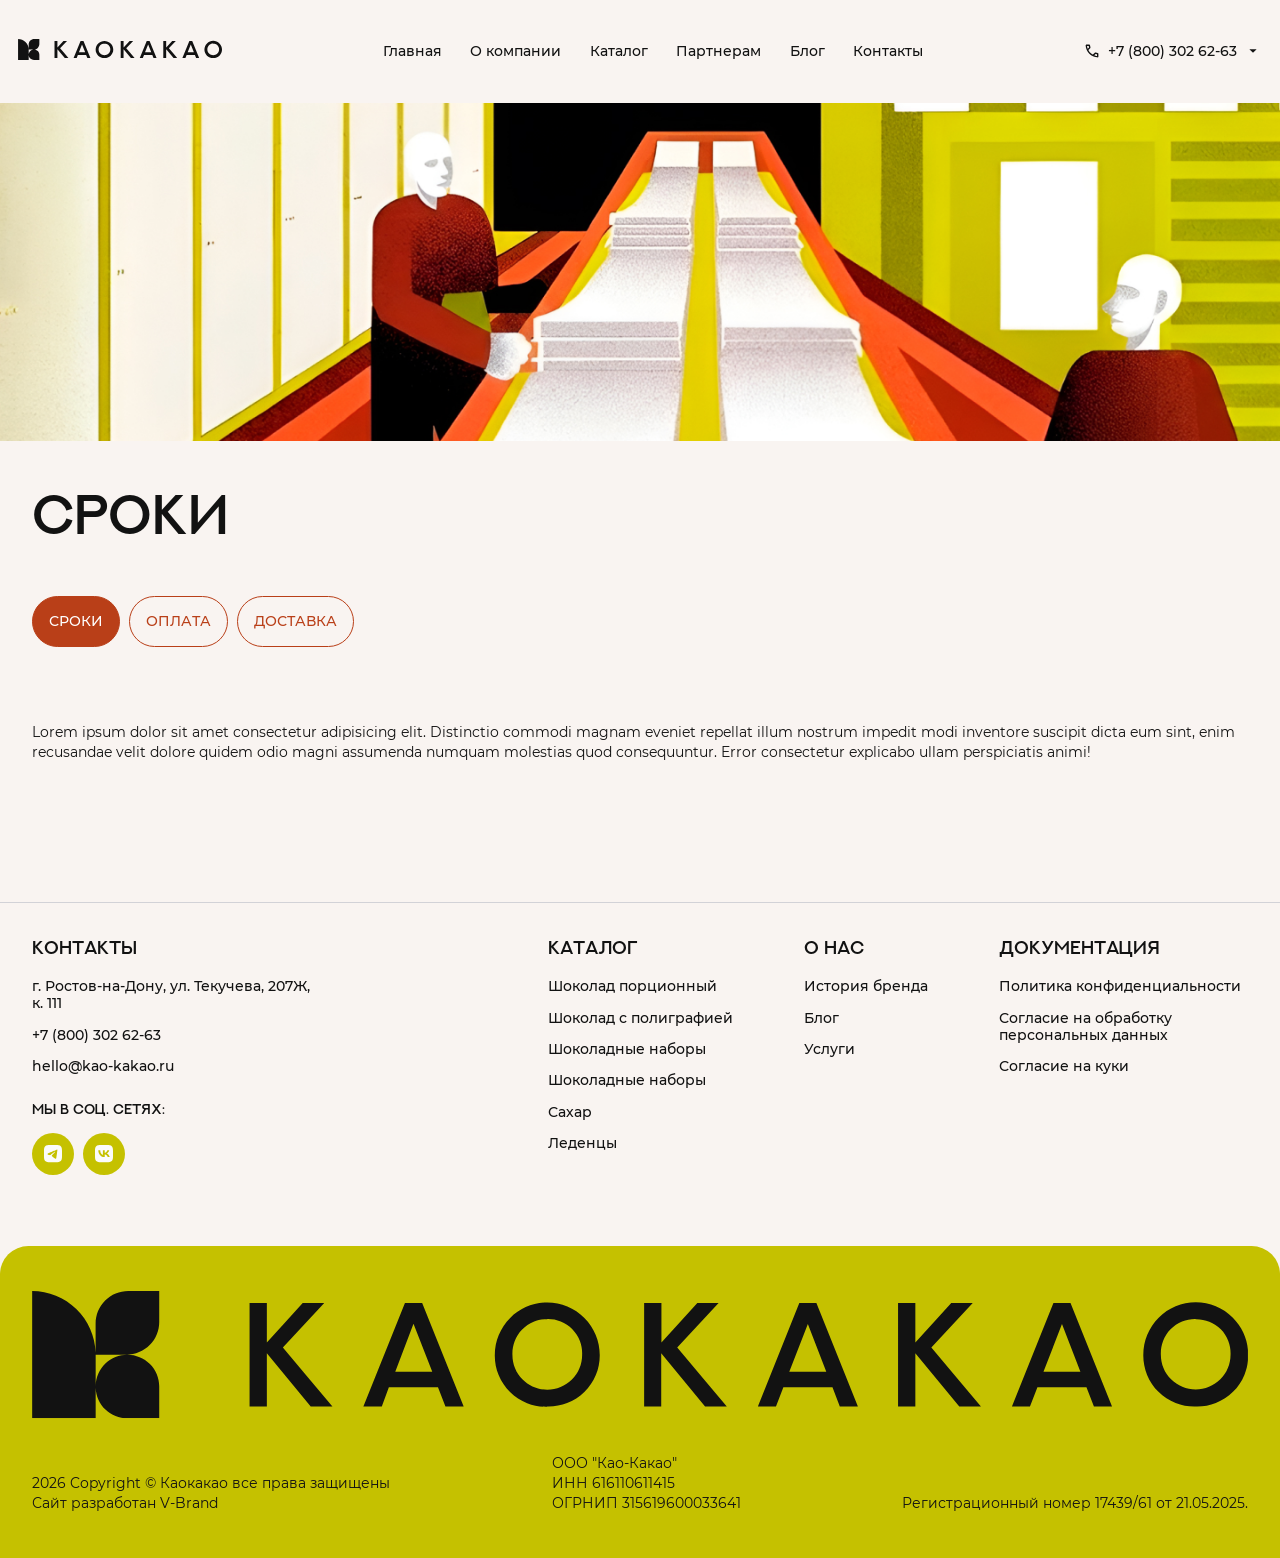
<file: pages/page-payment.html>
<!DOCTYPE html>
<html lang="en">
<head>
    <meta charset="UTF-8">
    <meta name="viewport" content="width=device-width, initial-scale=1.0">
    <link rel="stylesheet" href="../assets/styles/global.css">
    <link rel="stylesheet" href="../assets/styles/payment.css">
    <title>Условия/оплата/Доставка - каокакао</title>
</head>
<body>
    <header class="header">
        <a href="/" class="header-logo fade-up">
            <img src="../assets/images/logo.svg" alt="logo" class="header-logo-image">
        </a>
        <nav class="header-nav">
            <a href="#" class="header-link link black fade-up">
                Главная
            </a>
            <a href="#" class="header-link link black fade-up">
                О компании
            </a>
            <a href="#" class="header-link link black fade-up">
                Каталог
            </a>
            <a href="#" class="header-link link black fade-up">
                Партнерам
            </a>
            <a href="#" class="header-link link black fade-up">
                Блог
            </a>
            <a href="#" class="header-link link black fade-up">
                Контакты
            </a>
        </nav>
        <div class="header-dropdown fade-up">
            <p class="header-dropdown__title link black">
                +7 (800) 302 62-63
            </p>
            <div class="header-dropdown__modal">
                <div class="header-dropdown__list">
                    <div class="header-dropdown__item">
                        <p class="header-dropdown__item title heading-h6 gray">
                            Телефон:
                        </p>
                        <a href="tel:+78003026263" class="header-dropdown__item body black">
                            +7 (800) 302 62-63
                        </a>
                    </div>
                    <div class="header-dropdown__item">
                        <p class="header-dropdown__item title heading-h6 gray">
                            Email:
                        </p>
                        <a href="mailto:hello@kao-kakao.ru" class="header-dropdown__item body black">
                            hello@kao-kakao.ru
                        </a>
                    </div>
                    <div class="header-dropdown__item">
                        <p class="header-dropdown__item title heading-h6 gray">
                            Адрес:
                        </p>
                        <a href="ya.ru" class="header-dropdown__item body black" target="_blank">
                            г. Ростов-на-Дону, ул. Текучева, 207Ж, каб. 111
                        </a>
                    </div>
                </div>
                <div class="header-dropdown__social">
                    <p class="dropdown-social__title heading-h6 gray">
                        Мы в соц. сетях:
                    </p>
                    <div class="dropdown-social__list">
                        <a href="#" class="dropdown-social__item">
                            <img src="../assets/icons/tg.svg" alt="instagram" class="dropdown-social__item-image">
                        </a>
                        <a href="#" class="dropdown-social__item">
                            <img src="../assets/icons/vk.svg" alt="facebook" class="dropdown-social__item-image">
                        </a>
                    </div>
                </div>
            </div>
        </div>

        <button class="header-burger__btn">
            <img src="../assets/icons/burger.svg" alt="burger" class="header-burger__btn-image">
        </button>
    </header>

    <div class="burger-modal">
        <div class="burger-header">
            <a href="/" class="header-logo">
                <img src="../assets/images/logo.svg" alt="logo" class="header-logo-image">
            </a>
            <button class="burger-close">
                <img src="../assets/icons/close.svg" alt="close" class="burger-close__image">
            </button>
        </div>
        <div class="burger-content">
            <div class="search-wrap">
                <input type="text" class="search-input button" placeholder="Поиск">
                <button class="search-btn">
                    <img src="../assets/icons/search.svg" alt="search" class="search-btn__image">
                </button>
            </div>
            <nav class="burger-nav">
                <a href="#" class="burger-nav__link link black">
                    Главная
                </a>
                <a href="#" class="burger-nav__link link black">
                    О компании
                </a>
                <a href="#" class="burger-nav__link link black">
                    Каталог
                </a>
                <a href="#" class="burger-nav__link link black">
                    Партнерам
                </a>
                <a href="#" class="burger-nav__link link black">
                    Блог
                </a>
                <a href="#" class="burger-nav__link link black">
                    Контакты
                </a>
            </nav>
            <div class="burger__list">
                <div class="header-dropdown__item">
                    <p class="header-dropdown__item title heading-h6 white">
                        Телефон:
                    </p>
                    <a href="tel:+78003026263" class="header-dropdown__item body white">
                        +7 (800) 302 62-63
                    </a>
                </div>
                <div class="header-dropdown__item">
                    <p class="header-dropdown__item title heading-h6 white">
                        Email:
                    </p>
                    <a href="mailto:hello@kao-kakao.ru" class="header-dropdown__item body white">
                        hello@kao-kakao.ru
                    </a>
                </div>
                <div class="header-dropdown__item">
                    <p class="header-dropdown__item title heading-h6 white">
                        Адрес:
                    </p>
                    <a href="ya.ru" class="header-dropdown__item body white" target="_blank">
                        г. Ростов-на-Дону, ул. Текучева, 207Ж, каб. 111
                    </a>
                </div>
            </div>
            <div class="burger__social">
                <p class="dropdown-social__title heading-h6 white">
                    Мы в соц. сетях:
                </p>
                <div class="dropdown-social__list">
                    <a href="#" class="burger-social__item">
                        <img src="../assets/icons/tg-reverse.svg" alt="instagram" class="burger-item__image">
                    </a>
                    <a href="#" class="burger-social__item">
                        <img src="../assets/icons/vk-reverse.svg" alt="facebook" class="burger-item__image">
                    </a>
                </div>
            </div>
        </div>
    </div>

    <picture class="payment-picture">
        <source srcset="../assets/images/payment_example_mob.jpg" media="(max-width: 768px)">
        <img src="../assets/images/payment_example.jpg" alt="payment" class="payment-image">
    </picture>
    
    <main class="container">
        <div class="payment-wrap">
            <div class="payment-header">
                <h1 class="payment-title heading-h1 black fade-up">
                    Сроки
                </h1>
                <aside class="payment-aside">
                    <a href="#" class="payment-aside__btn button btn border-button active">
                        Сроки
                    </a>
                    <a href="#" class="payment-aside__btn button btn border-button">
                        Оплата
                    </a>
                    <a href="#" class="payment-aside__btn button btn border-button">
                        Доставка
                    </a>
                </aside>
            </div>
            <div class="payment-content body black">
                <p>
                    Lorem ipsum dolor sit amet consectetur adipisicing elit. Distinctio commodi magnam eveniet repellat illum nostrum impedit modi inventore suscipit dicta eum sint, enim recusandae velit dolore quidem odio magni assumenda numquam molestias quod consequuntur. Error consectetur explicabo ullam perspiciatis animi!
                </p>
            </div>
        </div>
    </main>

    <footer class="footer">
        <div class="footer-content">
            <div class="container">
                <div class="footer-content-wrap">
                    <div class="footer-contact">
                        <h4 class="footer-contact__title heading-h5 black fade-up">
                            Контакты
                        </h4>
                        <nav class="footer-nav">
                            <a href="#" class="footer-nav__link link black fade-up">
                                г. Ростов-на-Дону, ул. Текучева, 207Ж, к. 111
                            </a>
                            <a href="tel:+78003026263" class="footer-nav__link link black fade-up">
                                +7 (800) 302 62-63
                            </a>
                            <a href="#" class="footer-nav__link link black fade-up">
                                hello@kao-kakao.ru
                            </a>
                        </nav>
                        <div class="footer-social">
                            <p class="dropdown-social__title heading-h6 black fade-up">
                                Мы в соц. сетях:
                            </p>
                            <div class="dropdown-social__list">
                                <a href="#" class="dropdown-social__item footer-social__item fade-up">
                                    <img src="../assets/icons/tg.svg" alt="instagram" class="dropdown-social__item-image">
                                </a>
                                <a href="#" class="dropdown-social__item footer-social__item fade-up">
                                    <img src="../assets/icons/vk.svg" alt="facebook" class="dropdown-social__item-image">
                                </a>
                            </div>
                        </div>
                    </div>
                    <div class="footer-menu">
                        <div class="footer-menu__wrap">
                            <h4 class="footer-menu__title heading-h5 black fade-up">
                                Каталог
                            </h4>
                            <nav class="footer-nav">
                                <a href="#" class="footer-nav__link link black fade-up">
                                    Шоколад порционный
                                </a>
                                <a href="#" class="footer-nav__link link black fade-up">
                                    Шоколад с полиграфией
                                </a>
                                <a href="#" class="footer-nav__link link black fade-up">
                                    Шоколадные наборы
                                </a>
                                <a href="#" class="footer-nav__link link black fade-up">
                                    Шоколадные наборы
                                </a>
                                <a href="#" class="footer-nav__link link black fade-up">
                                    Сахар
                                </a>
                                <a href="#" class="footer-nav__link link black fade-up">
                                    Леденцы
                                </a>
                            </nav>
                        </div>
                        <div class="footer-menu__wrap">
                            <h4 class="footer-menu__title heading-h5 black fade-up">
                                О нас
                            </h4>
                            <nav class="footer-nav">
                                <a href="#" class="footer-nav__link link black fade-up">
                                    История бренда
                                </a>
                                <a href="#" class="footer-nav__link link black fade-up">
                                    Блог
                                </a>
                                <a href="#" class="footer-nav__link link black fade-up">
                                    Услуги
                                </a>
                            </nav>
                        </div>
                        <div class="footer-menu__wrap">
                            <h4 class="footer-menu__title heading-h5 black fade-up">
                                Документация
                            </h4>
                            <nav class="footer-nav">
                                <a href="#" class="footer-nav__link link black fade-up">
                                    Политика конфиденциальности
                                </a>
                                <a href="#" class="footer-nav__link link black fade-up">
                                    Согласие на обработку персональных данных
                                </a>
                                <a href="#" class="footer-nav__link link black fade-up">
                                    Согласие на куки
                                </a>
                            </nav>
                        </div>
                    </div>
                </div>
            </div>
        </div>
        <div class="footer-bottom">
            <div class="container">
                <div class="footer-bottom-wrap">
                    <img src="../assets/icons/footer-logo.svg" alt="footer-logo" class="footer-bottom__image  fade-up">
                    <div class="footer-bottom__nav">
                        <p class="footer-bottom__text body black fade-up">
                            2026 Copyright &copy; Каокакао все права защищены<br>
                            <a class="black" href="https//:vbrand.ru">Сайт разработан V-Brand</a>
                        </p>
                        <p class="footer-bottom__text body black fade-up">
                            ООО "Као-Какао"<br>
                            ИНН 616110611415<br>
                            ОГРНИП 315619600033641
                        </p>
                        <p class="footer-bottom__text body black fade-up">
                            Регистрационный номер 17439/61 от 21.05.2025.
                        </p>
                    </div>
                </div>
            </div>
        </div>
    </footer>

    <script src="../assets/scripts/header.js"></script>
    <script src="../assets/scripts/animation.js"></script>
    <script src="../assets/scripts/textWalker.js"></script>
</body>
</html>
</file>
<file: assets/styles/payment.css>
.payment-wrap {
    display: flex;
    flex-direction: column;
    justify-content: flex-start;
    align-items: flex-start;
}

.payment-picture {
    width: 100%;
    height: 100%;
}

.payment-image {
    width: 100%;
    height: 100%;
    object-fit: cover;
    display: block;
}

.payment-header {
    width: 100%;
    padding: calc(50 / 1440 * 100vw) 0 calc(20 / 1440 * 100vw);

    display: flex;
    flex-direction: column;
    justify-content: flex-start;
    align-items: flex-start;
    gap: calc(50 / 1440 * 100vw);

    box-sizing: border-box;
}

.payment-title {
    margin: 0;
}

.payment-aside {
    display: flex;
    flex-direction: row;
    flex-wrap: wrap;
    justify-content: flex-start;
    align-items: flex-start;
    gap: calc(10 / 1440 * 100vw);
}

.payment-content {
    padding: calc(50 / 1440 * 100vw) 0 calc(20 / 1440 * 100vw);
}

@media screen and (max-width: 1024px) {

    .payment-header {
        padding: 50px 0 20px;
        gap: 50px;
    }
    
    .payment-aside {
        gap: 10px;
    }
    
    .payment-content {
        padding: 50px 0 20px;
    }

}

@media screen and (max-width: 768px) {

    .payment-header {
        padding: 50px 0 10px;
        gap: 30px;
    }

}
</file>
<file: assets/styles/global.css>
@import url(./components/normalize.css);
@import url(./components/fonts.css);
@import url(./components/color.css);
@import url(./components/buttons.css);
@import url(./components/input.css);
@import url(./components/header.css);
@import url(./components/footer.css);
@import url(./components/amimation.css);

body {
    background-color: var(--clr-milk);
}

img {
    pointer-events: none;
}

a {
    text-decoration: none;
}

.container {
    max-width: calc(1400 / 1440 * 100vw);
    margin: 0 auto;
    box-sizing: border-box;
}

.section {
    padding: calc(120 / 1440 * 100vw) 0 calc(20 / 1440 * 100vw);
    gap: calc(50 / 1440 * 100vw);
}

@media screen and (max-width: 1400px) {

    .container {
        max-width: 95%;
    }

}

@media screen and (max-width: 1024px) {
    
    .section {
        gap: 50px;
    }

}

@media screen and (max-width: 768px) {

    .section {
        padding: 50px 0 20px;
        gap: 30px;
    }

}
</file>
